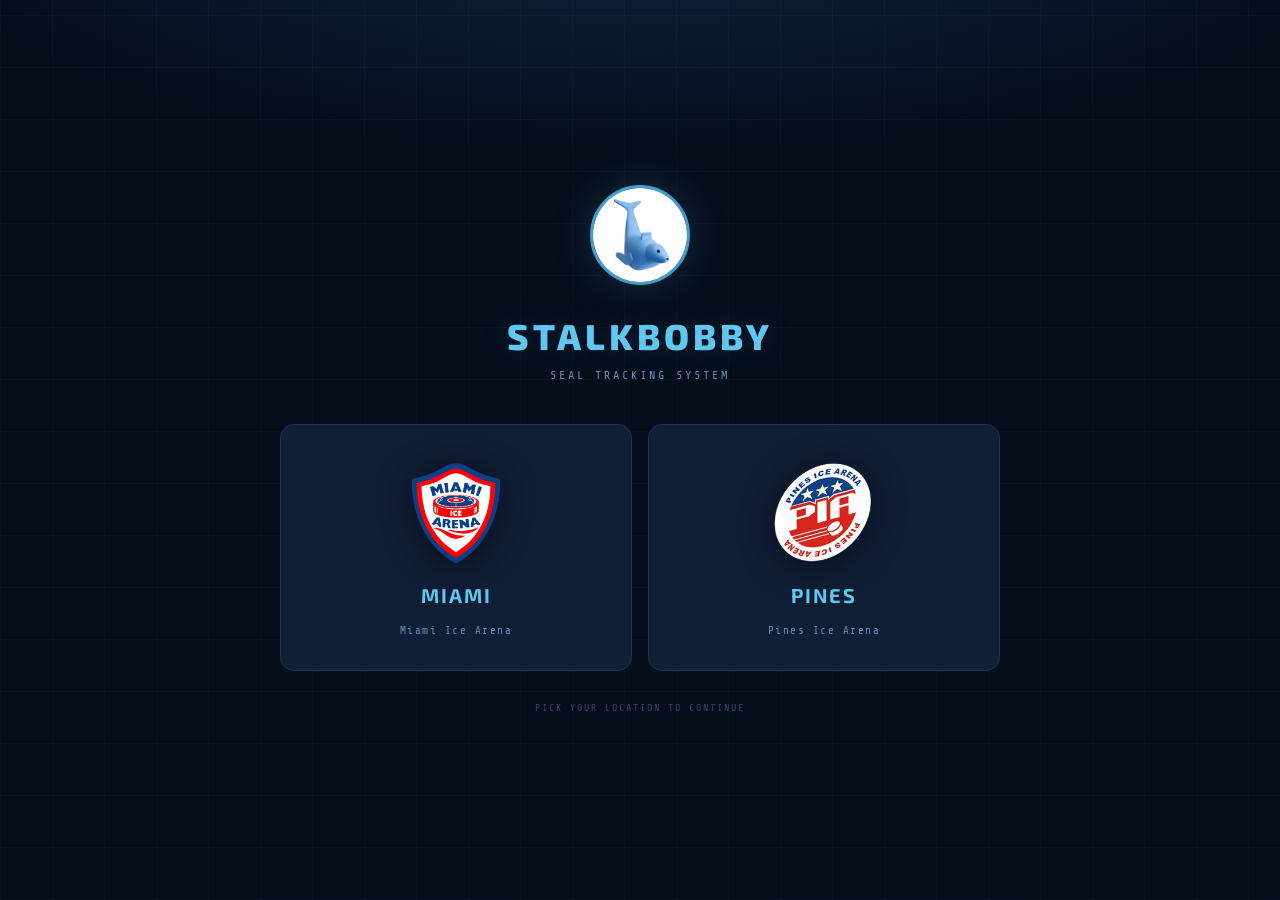
<file: index.html>
<!DOCTYPE html>
<html lang="en">
<head>
  <meta charset="UTF-8" />
  <meta name="viewport" content="width=device-width, initial-scale=1.0" />
  <title>StalkBobby: Pick an Arena!</title>
  <link rel="icon" type="image/png" href="[data-uri]" />
  <link rel="preconnect" href="https://fonts.googleapis.com" />
  <link href="https://fonts.googleapis.com/css2?family=Rajdhani:wght@400;500;600;700&family=Share+Tech+Mono&family=Exo+2:wght@300;400;600;800&display=swap" rel="stylesheet" />
  <link rel="stylesheet" href="style.css" />
  <style>
    body { display: flex; flex-direction: column; align-items: center; justify-content: center; min-height: 100vh; padding: 20px; }
    .landing-wrap {
      max-width: 720px; width: 100%; text-align: center;
      position: relative; z-index: 10;
    }
    .landing-logo {
      width: 100px; height: 100px; border-radius: 50%;
      object-fit: cover; border: 3px solid var(--ice-dim);
      box-shadow: 0 0 40px var(--ice-glow);
      margin-bottom: 20px;
    }
    .landing-title {
      font-family: var(--font-display); font-weight: 800;
      font-size: 36px; letter-spacing: 4px; color: var(--ice);
      text-shadow: 0 0 30px var(--ice-glow);
      margin-bottom: 6px;
    }
    .landing-sub {
      font-family: var(--font-mono); font-size: 12px; color: var(--text-dim);
      letter-spacing: 3px; margin-bottom: 40px;
    }
    .arena-grid {
      display: grid; grid-template-columns: 1fr 1fr; gap: 16px;
      margin-bottom: 30px;
    }
    .arena-card {
      background: var(--panel); border: 1px solid var(--border);
      border-radius: var(--radius-lg); padding: 32px 24px;
      cursor: pointer; text-decoration: none; color: inherit;
      transition: all 0.25s ease;
      display: flex; flex-direction: column; align-items: center; gap: 14px;
      position: relative; overflow: hidden;
    }
    .arena-card::before {
      content: ''; position: absolute; inset: 0;
      background: linear-gradient(135deg, var(--ice-glow), transparent);
      opacity: 0; transition: opacity 0.25s ease;
    }
    .arena-card:hover {
      border-color: var(--ice);
      transform: translateY(-4px);
      box-shadow: var(--shadow-lg), 0 0 30px var(--ice-glow);
    }
    .arena-card:hover::before { opacity: 1; }
    .arena-logo {
      width: 110px; height: 110px; object-fit: contain;
      position: relative; z-index: 1;
      filter: drop-shadow(0 4px 16px rgba(0,0,0,0.5));
      transition: transform 0.25s ease;
    }
    .arena-card:hover .arena-logo { transform: scale(1.05); }
    .arena-name {
      font-family: var(--font-display); font-weight: 700;
      font-size: 20px; letter-spacing: 2px; color: var(--ice);
      position: relative; z-index: 1;
    }
    .arena-tag {
      font-family: var(--font-mono); font-size: 11px;
      color: var(--text-dim); letter-spacing: 1.5px;
      position: relative; z-index: 1;
    }
    .footer-note {
      font-family: var(--font-mono); font-size: 10px;
      color: var(--text-muted); letter-spacing: 2px;
    }
    @media (max-width: 480px) {
      .landing-title { font-size: 26px; letter-spacing: 3px; }
      .arena-grid { grid-template-columns: 1fr; }
      .arena-card { padding: 24px 20px; }
      .arena-logo { width: 90px; height: 90px; }
    }
  </style>
</head>
<body>
  <div class="landing-wrap">
    <img class="landing-logo" id="bobbyLogo" alt="Bobby the Seal" />
    <div class="landing-title">STALKBOBBY</div>
    <div class="landing-sub">SEAL TRACKING SYSTEM</div>

    <div class="arena-grid">
      <a href="./miami/" class="arena-card">
        <img class="arena-logo" id="miamiLogo" alt="Miami Ice Arena" />
        <div class="arena-name">MIAMI</div>
        <div class="arena-tag">Miami Ice Arena</div>
      </a>
      <a href="./pines/" class="arena-card">
        <img class="arena-logo" id="pinesLogo" alt="Pines Ice Arena" />
        <div class="arena-name">PINES</div>
        <div class="arena-tag">Pines Ice Arena</div>
      </a>
    </div>

    <div class="footer-note">PICK YOUR LOCATION TO CONTINUE</div>
  </div>

  <script>
    document.getElementById('bobbyLogo').src = '[data-uri]';
    document.getElementById('miamiLogo').src = '[data-uri]';
    document.getElementById('pinesLogo').src = '[data-uri]';
  </script>
</body>
</html>
</file>
<file: style.css>
/* ===== RESET ===== */
*, *::before, *::after { box-sizing: border-box; margin: 0; padding: 0; }

:root {
  /* === DARK MODE (default) === */
  --bg:         #060e1c;
  --bg2:        #0b1628;
  --bg3:        #0f1e38;
  --panel:      #101e36;
  --panel2:     #142440;
  --border:     #1e3558;
  --border-hi:  #2e5280;

  --ice:        #60c8f0;
  --ice-dim:    #3aa0d0;
  --ice-glow:   rgba(96,200,240,0.15);
  --ice-light:  rgba(96,200,240,0.08);

  --gold:       #f0c040;
  --gold-dim:   #c89820;
  --gold-bg:    rgba(240,192,64,0.12);

  --green:      #00f090;
  --green-dim:  #00c070;
  --green-bg:   rgba(0,240,144,0.10);

  --red:        #ff3355;
  --red-dim:    #cc1133;
  --red-bg:     rgba(255,51,85,0.12);

  --orange:     #ff8c00;
  --orange-bg:  rgba(255,140,0,0.12);

  --yellow:     #ffd060;
  --yellow-bg:  rgba(255,208,96,0.12);

  --text:       #d8eeff;
  --text-dim:   #6090b8;
  --text-muted: #304868;

  --shadow:     0 2px 12px rgba(0,0,0,0.4);
  --shadow-lg:  0 8px 32px rgba(0,0,0,0.5);

  --font-display: 'Exo 2', sans-serif;
  --font-mono:    'Share Tech Mono', monospace;
  --font-ui:      'Rajdhani', sans-serif;
  --radius:       8px;
  --radius-lg:    14px;
}

/* === LIGHT MODE === */
body.light-mode {
  --bg:         #e8f4fd;
  --bg2:        #f4faff;
  --bg3:        #ffffff;
  --panel:      #ffffff;
  --panel2:     #f0f8ff;
  --border:     #b8d8f0;
  --border-hi:  #70b0d8;

  --ice:        #1a7abf;
  --ice-dim:    #2090d8;
  --ice-glow:   rgba(26,122,191,0.12);
  --ice-light:  rgba(26,122,191,0.07);

  --gold:       #b87800;
  --gold-dim:   #9a6000;
  --gold-bg:    rgba(184,120,0,0.10);

  --green:      #12a050;
  --green-dim:  #0d8040;
  --green-bg:   rgba(18,160,80,0.10);

  --red:        #d01030;
  --red-dim:    #a80020;
  --red-bg:     rgba(208,16,48,0.10);

  --orange:     #d06000;
  --orange-bg:  rgba(208,96,0,0.10);

  --yellow:     #b07800;
  --yellow-bg:  rgba(176,120,0,0.10);

  --text:       #0c2840;
  --text-dim:   #3870a0;
  --text-muted: #80a8c8;

  --shadow:     0 1px 6px rgba(0,60,120,0.08), 0 4px 16px rgba(0,60,120,0.06);
  --shadow-lg:  0 4px 24px rgba(0,60,120,0.14);
}

/* ===== BASE ===== */
html, body { min-height: 100%; background: var(--bg); color: var(--text); font-family: var(--font-ui); font-size: 15px; line-height: 1.4; transition: background 0.3s, color 0.3s; }

/* Ice rink grid */
body::before {
  content: ''; position: fixed; inset: 0; z-index: 0; pointer-events: none;
  background:
    repeating-linear-gradient(0deg,   rgba(96,200,240,0.04) 0, rgba(96,200,240,0.04) 1px, transparent 1px, transparent 52px),
    repeating-linear-gradient(90deg,  rgba(96,200,240,0.04) 0, rgba(96,200,240,0.04) 1px, transparent 1px, transparent 52px);
  transition: opacity 0.3s;
}
body.light-mode::before { opacity: 0.4; }

/* Top glow */
body::after {
  content: ''; position: fixed; top: 0; left: 0; right: 0; height: 300px; z-index: 0; pointer-events: none;
  background: radial-gradient(ellipse 80% 100% at 50% -20%, rgba(60,160,255,0.14) 0%, transparent 70%);
}
body.light-mode::after { opacity: 0; }

/* ===== HEADER ===== */
header {
  position: sticky; top: 0; z-index: 100;
  background: linear-gradient(135deg, #06111f 0%, #0d1e3a 100%);
  border-bottom: 1px solid var(--border);
  box-shadow: 0 2px 20px rgba(0,0,0,0.5);
}
body.light-mode header { background: linear-gradient(135deg, #0a3d6b 0%, #1565a8 100%); border-bottom-color: transparent; }

.header-inner {
  max-width: 960px; margin: 0 auto;
  display: flex; align-items: center; justify-content: space-between;
  padding: 10px 16px; gap: 12px;
}
.logo { display: flex; align-items: center; gap: 10px; flex-shrink: 0; }
.logo-bobby {
  width: 40px; height: 40px; border-radius: 50%;
  object-fit: cover; border: 2px solid rgba(96,200,240,0.35);
  background: rgba(96,200,240,0.08); flex-shrink: 0;
}
.logo-text { display: flex; flex-direction: column; }
.logo-title {
  font-family: var(--font-display); font-weight: 800; font-size: 16px;
  color: var(--ice); letter-spacing: 2.5px; line-height: 1;
  text-shadow: 0 0 20px rgba(96,200,240,0.4);
}
.logo-sub { font-family: var(--font-mono); font-size: 10px; color: var(--text-dim); letter-spacing: 1.5px; margin-top: 1px; }

.header-right { display: flex; align-items: center; gap: 10px; flex-wrap: wrap; justify-content: flex-end; }
.clock { font-family: var(--font-mono); font-size: 18px; color: var(--ice); letter-spacing: 1px; white-space: nowrap; text-shadow: 0 0 12px rgba(96,200,240,0.3); }
.active-count-badge {
  display: flex; flex-direction: column; align-items: center;
  background: var(--green-bg); border: 1px solid var(--green-dim);
  border-radius: var(--radius); padding: 3px 10px;
}
.active-count-badge span:first-child { font-family: var(--font-display); font-weight: 800; font-size: 20px; color: var(--green); line-height: 1; text-shadow: 0 0 10px rgba(0,240,144,0.4); }
.active-count-badge span:last-child { font-size: 9px; color: var(--text-dim); letter-spacing: 2px; }

.header-controls { display: flex; align-items: center; gap: 8px; }
.btn-lock {
  font-family: var(--font-ui); font-weight: 600; font-size: 11px; letter-spacing: 1px;
  color: var(--text-dim); background: var(--panel); border: 1px solid var(--border);
  border-radius: var(--radius); padding: 6px 12px; cursor: pointer;
  transition: color 0.2s, border-color 0.2s, background 0.2s;
  -webkit-tap-highlight-color: transparent;
}
.btn-lock:hover { color: var(--red); border-color: var(--red-dim); }

/* Light mode toggle */
.btn-theme {
  font-size: 16px; background: none; border: none; cursor: pointer; padding: 4px 6px;
  border-radius: var(--radius); transition: background 0.2s;
  -webkit-tap-highlight-color: transparent; line-height: 1;
}
.btn-theme:hover { background: var(--ice-light); }

/* ===== TAB NAV ===== */
.tab-nav {
  background: var(--panel); border-bottom: 1px solid var(--border);
  display: flex; overflow-x: auto; scrollbar-width: none;
  position: sticky; top: 62px; z-index: 90;
  box-shadow: 0 2px 12px rgba(0,0,0,0.3);
}
.tab-nav::-webkit-scrollbar { display: none; }
.tab-btn {
  font-family: var(--font-ui); font-size: 13px; font-weight: 600; letter-spacing: 1.5px;
  color: var(--text-dim); background: none; border: none; cursor: pointer;
  padding: 13px 18px; white-space: nowrap;
  border-bottom: 3px solid transparent; margin-bottom: -1px;
  transition: color 0.2s, border-color 0.2s;
  -webkit-tap-highlight-color: transparent;
}
.tab-btn:hover { color: var(--ice); }
.tab-btn.active { color: var(--ice); border-bottom-color: var(--ice); text-shadow: 0 0 10px rgba(96,200,240,0.3); }

/* ===== LAYOUT ===== */
.tab-content { display: none; padding: 16px; max-width: 960px; margin: 0 auto; position: relative; z-index: 1; animation: fadeIn 0.18s ease; }
.tab-content.active { display: block; }
@keyframes fadeIn { from { opacity: 0; transform: translateY(5px); } to { opacity: 1; transform: none; } }

/* ===== CARDS ===== */
.search-section, .grid-section {
  background: var(--panel); border: 1px solid var(--border);
  border-radius: var(--radius-lg); padding: 16px;
  margin-bottom: 14px; box-shadow: var(--shadow);
}
.section-header { display: flex; align-items: center; justify-content: space-between; margin-bottom: 14px; flex-wrap: wrap; gap: 8px; }
.section-title { font-family: var(--font-mono); font-size: 11px; color: var(--ice-dim); letter-spacing: 2.5px; }
.search-label { font-family: var(--font-mono); font-size: 10px; color: var(--text-muted); letter-spacing: 2px; margin-bottom: 10px; }

/* ===== INPUTS ===== */
.search-row { display: flex; gap: 8px; }
.seal-input {
  flex: 1; background: var(--bg2); border: 1px solid var(--border); border-radius: var(--radius);
  color: var(--text); font-family: var(--font-mono); font-size: 16px;
  padding: 11px 14px; outline: none; min-width: 0;
  transition: border-color 0.2s, box-shadow 0.2s; -webkit-appearance: none;
}
.seal-input:focus { border-color: var(--ice-dim); box-shadow: 0 0 0 3px var(--ice-glow); }
.seal-input.small { flex: 0 0 120px; }
.seal-input::placeholder { color: var(--text-muted); }
.search-extras { display: flex; gap: 8px; margin-top: 8px; }
.extra-input {
  flex: 1; background: var(--bg2); border: 1px solid var(--border); border-radius: var(--radius);
  color: var(--text); font-family: var(--font-ui); font-size: 14px;
  padding: 9px 12px; outline: none; min-width: 0;
  transition: border-color 0.2s; -webkit-appearance: none;
}
.extra-input:focus { border-color: var(--border-hi); }
.extra-input::placeholder { color: var(--text-muted); }
.search-feedback { margin-top: 8px; min-height: 18px; font-family: var(--font-mono); font-size: 12px; }
.search-feedback.success { color: var(--green); }
.search-feedback.error   { color: var(--red); }
.search-feedback.info    { color: var(--ice-dim); }

/* ===== BUTTONS ===== */
.btn-activate {
  font-family: var(--font-ui); font-weight: 700; font-size: 13px; letter-spacing: 1.5px;
  color: #000; background: linear-gradient(135deg, var(--ice), var(--ice-dim));
  border: none; border-radius: var(--radius); padding: 11px 18px; cursor: pointer;
  white-space: nowrap; box-shadow: 0 0 16px rgba(96,200,240,0.25);
  transition: opacity 0.15s, transform 0.1s, box-shadow 0.2s;
  -webkit-tap-highlight-color: transparent;
}
.btn-activate:hover { opacity: 0.9; transform: translateY(-1px); box-shadow: 0 0 24px rgba(96,200,240,0.4); }
.btn-activate:active { transform: none; }
.btn-activate:disabled { opacity: 0.4; cursor: not-allowed; transform: none; }
.btn-activate.btn-returning {
  background: linear-gradient(135deg, var(--green), var(--green-dim));
  box-shadow: 0 0 16px rgba(0,240,144,0.25); color: #000;
}

.btn-refresh {
  font-family: var(--font-ui); font-weight: 600; font-size: 12px; letter-spacing: 1px;
  color: var(--ice-dim); background: var(--ice-light); border: 1px solid var(--border-hi);
  border-radius: var(--radius); padding: 9px 14px; cursor: pointer;
  transition: background 0.2s, color 0.2s; -webkit-tap-highlight-color: transparent;
}
.btn-refresh:hover { color: var(--ice); background: rgba(96,200,240,0.14); }
.btn-refresh.small { padding: 6px 10px; font-size: 11px; }
.btn-refresh.spinning { animation: spin 0.7s linear infinite; display: inline-block; }
@keyframes spin { to { transform: rotate(360deg); } }

.btn-return {
  font-family: var(--font-ui); font-weight: 700; font-size: 12px; letter-spacing: 1px;
  color: #000; background: var(--green);
  border: none; border-radius: var(--radius); padding: 8px 14px; cursor: pointer;
  box-shadow: 0 0 10px rgba(0,240,144,0.2); white-space: nowrap;
  transition: opacity 0.15s, transform 0.1s; -webkit-tap-highlight-color: transparent;
}
.btn-return:hover { opacity: 0.85; transform: translateY(-1px); }
.btn-return:active { transform: none; }

.btn-extend {
  font-family: var(--font-ui); font-weight: 700; font-size: 12px; letter-spacing: 1px;
  color: #000; background: var(--gold);
  border: none; border-radius: var(--radius); padding: 8px 14px; cursor: pointer;
  box-shadow: 0 0 10px rgba(240,192,64,0.2); white-space: nowrap;
  transition: opacity 0.15s, transform 0.1s; -webkit-tap-highlight-color: transparent;
}
.btn-extend:hover { opacity: 0.85; transform: translateY(-1px); }
.btn-extend:active { transform: none; }

/* ===== LEGEND ===== */
.legend { display: flex; align-items: center; gap: 8px; font-size: 12px; color: var(--text-dim); flex-wrap: wrap; }
.legend-dot { width: 8px; height: 8px; border-radius: 50%; display: inline-block; flex-shrink: 0; }
.legend-dot.available { background: var(--border-hi); }
.legend-dot.active-leg { background: var(--green); box-shadow: 0 0 5px rgba(0,240,144,0.5); }
.legend-dot.expired { background: var(--red); box-shadow: 0 0 5px rgba(255,51,85,0.5); }

/* ===== SEAL GRID ===== */
.seal-grid { display: grid; grid-template-columns: repeat(auto-fill, minmax(72px, 1fr)); gap: 7px; }

.seal-tile {
  aspect-ratio: 1; display: flex; flex-direction: column;
  align-items: center; justify-content: center; gap: 2px;
  background: var(--bg2); border: 1px solid var(--border);
  border-radius: var(--radius); cursor: pointer;
  transition: border-color 0.15s, transform 0.12s, background 0.15s, box-shadow 0.2s;
  user-select: none; -webkit-tap-highlight-color: transparent; position: relative; overflow: hidden;
}
.seal-tile:active { transform: scale(0.92); }
.seal-tile.state-available:hover { border-color: var(--border-hi); background: var(--ice-light); }

.seal-tile.state-active {
  border-color: var(--green-dim); background: var(--green-bg);
  box-shadow: 0 0 8px rgba(0,240,144,0.12);
}
.seal-tile.state-warning { border-color: var(--gold-dim); background: var(--gold-bg); }
.seal-tile.state-expired {
  border-color: var(--red-dim); background: var(--red-bg);
  animation: expiredPulse 1.8s ease-in-out infinite;
}
@keyframes expiredPulse { 0%,100% { box-shadow: none; } 50% { box-shadow: 0 0 14px rgba(255,51,85,0.35); } }
.seal-tile.highlighted {
  border-color: var(--ice) !important;
  box-shadow: 0 0 0 3px rgba(96,200,240,0.25), 0 0 16px rgba(96,200,240,0.2);
  transform: scale(1.06);
}

.tile-id { font-family: var(--font-mono); font-size: 17px; font-weight: bold; color: var(--text); line-height: 1; }
.tile-time { font-family: var(--font-mono); font-size: 10px; color: var(--text-dim); line-height: 1; }
.seal-tile.state-active .tile-id  { color: var(--green); text-shadow: 0 0 8px rgba(0,240,144,0.4); }
.seal-tile.state-expired .tile-id { color: var(--red); }
.seal-tile.state-warning .tile-id { color: var(--gold); }

/* ===== STATUS BAR ===== */
.status-bar {
  display: flex; align-items: center; justify-content: space-between;
  margin-top: 10px; font-family: var(--font-mono); font-size: 11px;
  color: var(--text-muted); padding: 0 2px; flex-wrap: wrap; gap: 6px;
}

/* ===== SKATEGUARD ===== */
.skateguard-header { display: flex; align-items: center; justify-content: space-between; margin-bottom: 12px; flex-wrap: wrap; gap: 8px; }
.skateguard-list { display: flex; flex-direction: column; gap: 8px; }

.sg-row {
  display: flex; align-items: center; gap: 14px;
  background: var(--panel); border: 1px solid var(--border);
  border-left: 4px solid var(--border);
  border-radius: var(--radius-lg); padding: 14px 16px;
  box-shadow: var(--shadow); animation: slideIn 0.2s ease;
}
@keyframes slideIn { from { opacity: 0; transform: translateX(-8px); } to { opacity: 1; transform: none; } }
.sg-row.sg-ok      { border-left-color: var(--green); }
.sg-row.sg-warn    { border-left-color: var(--gold);  background: rgba(240,192,64,0.05); }
.sg-row.sg-expired { border-left-color: var(--red);   background: var(--red-bg); animation: expiredPulse 1.8s ease-in-out infinite, slideIn 0.2s ease; }

.sg-id { font-family: var(--font-mono); font-size: 26px; font-weight: bold; min-width: 46px; text-align: center; flex-shrink: 0; }
.sg-row.sg-ok .sg-id      { color: var(--green); text-shadow: 0 0 10px rgba(0,240,144,0.3); }
.sg-row.sg-warn .sg-id    { color: var(--gold); }
.sg-row.sg-expired .sg-id { color: var(--red); }

.sg-info-group { display: flex; flex-wrap: wrap; gap: 12px; flex: 1; min-width: 0; }
.sg-info { min-width: 0; }
.sg-label { font-size: 9px; color: var(--text-muted); letter-spacing: 1.5px; margin-bottom: 2px; }
.sg-value { font-family: var(--font-mono); font-size: 13px; color: var(--text); }
.sg-notes .sg-value { font-size: 12px; color: var(--text-dim); }

.sg-right { display: flex; flex-direction: column; align-items: flex-end; gap: 8px; flex-shrink: 0; }
.sg-time-remaining { font-family: var(--font-display); font-weight: 800; font-size: 28px; line-height: 1; white-space: nowrap; }
.sg-row.sg-ok .sg-time-remaining      { color: var(--green); text-shadow: 0 0 12px rgba(0,240,144,0.3); }
.sg-row.sg-warn .sg-time-remaining    { color: var(--gold); }
.sg-row.sg-expired .sg-time-remaining { color: var(--red); text-shadow: 0 0 12px rgba(255,51,85,0.4); }
.sg-actions { display: flex; gap: 6px; }

.sg-empty { text-align: center; padding: 50px 20px; font-family: var(--font-mono); font-size: 13px; color: var(--text-muted); display: flex; flex-direction: column; align-items: center; gap: 12px; }

/* ===== PARTY ===== */
.party-note { font-family: var(--font-mono); font-size: 11px; color: var(--gold); letter-spacing: 1px; }
.party-list { display: flex; flex-direction: column; gap: 8px; }
.party-row {
  display: flex; align-items: center; gap: 10px; flex-wrap: wrap;
  background: var(--panel); border: 1px solid var(--border);
  border-left: 4px solid var(--gold);
  border-radius: var(--radius-lg); padding: 12px 16px;
  box-shadow: var(--shadow);
}
.party-id { font-family: var(--font-mono); font-size: 22px; font-weight: bold; color: var(--gold); flex-shrink: 0; min-width: 44px; text-shadow: 0 0 8px rgba(240,192,64,0.3); }
.party-room-badge {
  background: var(--gold-bg); border: 1px solid var(--gold-dim);
  border-radius: var(--radius); padding: 4px 10px;
  font-family: var(--font-mono); font-size: 13px; color: var(--gold); flex-shrink: 0;
}
.party-empty { text-align: center; padding: 30px; font-family: var(--font-mono); font-size: 13px; color: var(--text-muted); }

/* ===== LOCK SCREEN ===== */
.lock-screen { display: flex; align-items: center; justify-content: center; min-height: 320px; padding: 20px; }
.lock-card {
  background: var(--panel); border: 1px solid var(--border);
  border-radius: var(--radius-lg); padding: 32px 28px;
  text-align: center; max-width: 340px; width: 100%;
  box-shadow: var(--shadow-lg);
}
.lock-icon { font-size: 36px; margin-bottom: 12px; }
.lock-title { font-family: var(--font-mono); font-size: 12px; letter-spacing: 2px; color: var(--ice); margin-bottom: 8px; }
.lock-sub { font-size: 13px; color: var(--text-dim); margin-bottom: 18px; line-height: 1.5; }
.lock-input {
  width: 100%; background: var(--bg2); border: 1px solid var(--border); border-radius: var(--radius);
  color: var(--text); font-family: var(--font-mono); font-size: 16px;
  padding: 12px; margin-bottom: 6px; outline: none; text-align: center;
  transition: border-color 0.2s, box-shadow 0.2s; -webkit-appearance: none;
}
.lock-input:focus { border-color: var(--ice-dim); box-shadow: 0 0 0 3px var(--ice-glow); }
.lock-error { font-family: var(--font-mono); font-size: 12px; color: var(--red); min-height: 18px; margin-bottom: 10px; }
.lock-submit { width: 100%; padding: 13px; font-size: 14px; }

/* ===== MODAL ===== */
.modal-overlay {
  display: none; position: fixed; inset: 0; z-index: 200;
  background: rgba(4,10,24,0.75); backdrop-filter: blur(6px);
  align-items: center; justify-content: center; padding: 16px;
}
.modal-overlay.open { display: flex; }
.modal {
  background: var(--panel2); border: 1px solid var(--border-hi);
  border-radius: var(--radius-lg); padding: 24px; width: 100%; max-width: 400px;
  box-shadow: var(--shadow-lg), 0 0 40px rgba(96,200,240,0.08);
  animation: modalIn 0.18s ease;
}
@keyframes modalIn { from { opacity: 0; transform: scale(0.95) translateY(-8px); } to { opacity: 1; transform: none; } }
.modal-title { font-family: var(--font-mono); font-size: 11px; letter-spacing: 2px; color: var(--ice-dim); margin-bottom: 14px; }
.modal-body { margin-bottom: 18px; }
.modal-seal-id { font-family: var(--font-display); font-weight: 800; font-size: 52px; color: var(--ice); line-height: 1; margin-bottom: 10px; text-shadow: 0 0 20px rgba(96,200,240,0.3); }
.modal-meta { font-family: var(--font-ui); font-size: 14px; color: var(--text-dim); line-height: 1.9; }
.modal-meta strong { color: var(--text); }
.modal-actions { display: flex; gap: 8px; flex-wrap: wrap; }
.modal-actions button { flex: 1; min-width: 90px; }
.btn-modal-cancel {
  font-family: var(--font-ui); font-weight: 600; font-size: 13px; letter-spacing: 1px;
  color: var(--text-dim); background: var(--bg2); border: 1px solid var(--border);
  border-radius: var(--radius); padding: 9px 14px; cursor: pointer; flex: 0 0 auto !important;
  transition: color 0.2s, border-color 0.2s; -webkit-tap-highlight-color: transparent;
}
.btn-modal-cancel:hover { color: var(--text); border-color: var(--border-hi); }
.modal-extend-input {
  width: 100%; background: var(--bg2); border: 1px solid var(--border); border-radius: var(--radius);
  color: var(--text); font-family: var(--font-mono); font-size: 16px;
  padding: 10px 14px; margin-top: 14px; outline: none;
  transition: border-color 0.2s; -webkit-appearance: none;
}
.modal-extend-input:focus { border-color: var(--ice-dim); }

/* ===== TOAST ===== */
.toast-container { position: fixed; bottom: 20px; right: 16px; z-index: 300; display: flex; flex-direction: column; gap: 6px; pointer-events: none; max-width: calc(100vw - 32px); }
.toast {
  font-family: var(--font-ui); font-size: 14px; font-weight: 600;
  padding: 11px 18px; border-radius: var(--radius);
  border: 1px solid; animation: toastIn 0.25s ease; pointer-events: auto;
}
@keyframes toastIn { from { opacity: 0; transform: translateX(16px); } to { opacity: 1; transform: none; } }
.toast.success { background: var(--green-bg);  border-color: var(--green-dim); color: var(--green); }
.toast.error   { background: var(--red-bg);    border-color: var(--red-dim);   color: var(--red); }
.toast.info    { background: var(--ice-light);  border-color: var(--border-hi); color: var(--ice); }
.toast.fadeOut { animation: toastOut 0.25s ease forwards; }
@keyframes toastOut { to { opacity: 0; transform: translateX(16px); } }

/* ===== MOBILE ===== */
@media (max-width: 480px) {
  .header-inner { padding: 8px 12px; }
  .logo-bobby { width: 34px; height: 34px; }
  .logo-title { font-size: 14px; letter-spacing: 1.5px; }
  .clock { font-size: 15px; }
  .active-count-badge span:first-child { font-size: 17px; }
  .tab-btn { padding: 11px 12px; font-size: 11px; }
  .tab-content { padding: 12px 10px; }
  .search-section, .grid-section { padding: 12px; border-radius: var(--radius); }
  .search-row { flex-direction: column; }
  .btn-activate { width: 100%; padding: 13px; font-size: 14px; }
  .search-extras { flex-direction: column; }
  .seal-grid { grid-template-columns: repeat(auto-fill, minmax(62px, 1fr)); gap: 6px; }
  .tile-id { font-size: 15px; }
  .sg-row { flex-wrap: wrap; gap: 10px; padding: 12px; }
  .sg-id { font-size: 28px; min-width: auto; }
  .sg-info-group { width: 100%; order: 2; }
  .sg-right { flex-direction: row; align-items: center; width: 100%; justify-content: space-between; order: 3; }
  .sg-time-remaining { font-size: 24px; }
  .party-row { gap: 8px; }
  .party-id { font-size: 20px; }
  .modal { padding: 20px 16px; }
  .modal-seal-id { font-size: 40px; }
  .modal-actions { flex-direction: column; }
  .btn-modal-cancel { flex: 1 !important; }
  .toast-container { bottom: 16px; right: 10px; left: 10px; }
}
@media (max-width: 360px) {
  .seal-grid { grid-template-columns: repeat(auto-fill, minmax(54px, 1fr)); }
  .logo-sub { display: none; }
}

/* ============================================================
   NEW: Party seal grid style (orange instead of blue)
   ============================================================ */
.seal-tile.party-type {
  background: rgba(255,140,0,0.10);
  border-color: rgba(255,140,0,0.5);
}
.seal-tile.party-type.state-available .tile-id { color: var(--orange); }
.seal-tile.party-type.state-available:hover { background: rgba(255,140,0,0.18); border-color: var(--orange); }

.seal-tile.state-party-active {
  border-color: var(--orange); background: rgba(255,140,0,0.18);
  box-shadow: 0 0 12px rgba(255,140,0,0.3);
}
.seal-tile.state-party-active .tile-id { color: var(--orange); text-shadow: 0 0 8px rgba(255,140,0,0.4); }

/* Legend party dot */
.legend-dot.party { background: var(--orange); box-shadow: 0 0 5px rgba(255,140,0,0.5); }

/* ============================================================
   NEW: Skateguard row party tag + party variant
   ============================================================ */
.sg-id { position: relative; }
.sg-party-tag {
  font-family: var(--font-mono); font-size: 8px; letter-spacing: 1px;
  color: var(--orange); margin-top: 2px;
  text-shadow: 0 0 6px rgba(255,140,0,0.4);
}
.sg-row.sg-party { border-left-color: var(--orange); }
.sg-row.sg-party .sg-id { color: var(--orange); text-shadow: 0 0 8px rgba(255,140,0,0.3); }
.sg-row.sg-party .sg-time-remaining { color: var(--orange); }

/* ============================================================
   NEW: History tab
   ============================================================ */
.history-header { display: flex; align-items: center; justify-content: space-between; margin-bottom: 14px; gap: 10px; flex-wrap: wrap; }
.history-controls { display: flex; gap: 8px; align-items: center; }
.history-controls .extra-input { width: 180px; flex: 0 0 auto; }
.history-list { display: flex; flex-direction: column; gap: 5px; }

.history-row {
  display: flex; align-items: center; gap: 12px;
  background: var(--panel); border: 1px solid var(--border);
  border-left: 3px solid var(--border);
  border-radius: var(--radius); padding: 10px 14px;
  transition: background 0.2s;
}
.history-row.h-rent    { border-left-color: var(--green); }
.history-row.h-return  { border-left-color: var(--ice-dim); }
.history-row.h-extend  { border-left-color: var(--gold); }
.history-row.h-reduce  { border-left-color: var(--red); }
.history-row.h-party   { border-left-color: var(--orange); }

.h-icon {
  font-size: 18px; width: 28px; text-align: center;
  flex-shrink: 0; color: var(--text-dim);
}
.h-rent .h-icon    { color: var(--green); }
.h-return .h-icon  { color: var(--ice); }
.h-extend .h-icon  { color: var(--gold); }
.h-reduce .h-icon  { color: var(--red); }
.h-party .h-icon   { color: var(--orange); }

.h-main { flex: 1; min-width: 0; }
.h-line1 { display: flex; align-items: baseline; gap: 8px; flex-wrap: wrap; }
.h-seal { font-family: var(--font-mono); font-size: 16px; font-weight: bold; color: var(--text); }
.h-label { font-size: 13px; color: var(--text-dim); }
.h-notes { font-size: 11px; color: var(--text-muted); margin-top: 2px; }
.h-time { font-family: var(--font-mono); font-size: 13px; color: var(--text-dim); flex-shrink: 0; }
.history-empty { text-align: center; padding: 40px; color: var(--text-muted); font-family: var(--font-mono); font-size: 13px; }

/* ============================================================
   NEW: Chat tab
   ============================================================ */
.chat-header {
  display: flex; align-items: center; justify-content: space-between;
  margin-bottom: 12px; gap: 12px; flex-wrap: wrap;
  background: var(--panel); border: 1px solid var(--border);
  border-radius: var(--radius-lg); padding: 12px 16px;
}
.chat-name-label { font-size: 11px; color: var(--text-dim); margin-top: 4px; }
.chat-name-label strong { color: var(--ice); }
.chat-name-change {
  background: none; border: none; color: var(--text-muted); cursor: pointer;
  font-size: 10px; text-decoration: underline; padding: 0 4px;
}
.chat-name-change:hover { color: var(--ice); }

.chat-status { display: flex; align-items: center; gap: 6px; font-size: 12px; color: var(--text-dim); }
.chat-status-dot {
  width: 8px; height: 8px; border-radius: 50%; background: var(--text-muted);
  transition: background 0.3s, box-shadow 0.3s;
}
.chat-status-dot.online { background: var(--green); box-shadow: 0 0 6px var(--green); }
.chat-status-dot.offline { background: var(--red); }

#chatUI { display: flex !important; flex-direction: column; height: calc(100vh - 220px); min-height: 400px; }

.chat-messages {
  flex: 1; overflow-y: auto;
  background: var(--panel); border: 1px solid var(--border);
  border-radius: var(--radius-lg); padding: 14px;
  display: flex; flex-direction: column; gap: 10px;
  margin-bottom: 10px;
}
.chat-empty { text-align: center; padding: 40px; color: var(--text-muted); font-family: var(--font-mono); }

.chat-msg {
  max-width: 75%; padding: 8px 12px;
  border-radius: var(--radius); font-size: 14px;
  word-wrap: break-word;
}
.chat-msg-other {
  align-self: flex-start;
  background: var(--bg2); border: 1px solid var(--border);
}
.chat-msg-own {
  align-self: flex-end;
  background: linear-gradient(135deg, var(--ice-dim), var(--ice));
  color: #000;
}
.chat-msg-own.chat-msg-staff {
  background: linear-gradient(135deg, var(--gold-dim), var(--gold));
}
.chat-msg-other.chat-msg-staff {
  border-color: var(--gold-dim);
  background: var(--gold-bg);
}
.chat-msg-head {
  display: flex; justify-content: space-between; gap: 10px; align-items: baseline;
  margin-bottom: 3px;
}
.chat-msg-name { font-size: 11px; font-weight: 600; opacity: 0.85; }
.chat-msg-own .chat-msg-name { color: rgba(0,0,0,0.7); }
.chat-msg-time { font-size: 10px; opacity: 0.6; font-family: var(--font-mono); }
.chat-msg-text { line-height: 1.4; }
.chat-staff-tag {
  display: inline-block; font-size: 8px; padding: 1px 4px;
  background: var(--gold); color: #000; border-radius: 3px;
  letter-spacing: 1px; margin-left: 3px;
}
.chat-msg-own .chat-staff-tag { background: rgba(0,0,0,0.4); color: #fff; }

.chat-input-row { display: flex; gap: 8px; }
.chat-input-row .seal-input { flex: 1; font-family: var(--font-ui); font-size: 14px; }

/* Chat badge on tab */
.chat-badge {
  display: inline-block; background: var(--red); color: #fff;
  font-size: 10px; font-weight: bold; padding: 2px 6px;
  border-radius: 10px; margin-left: 4px; min-width: 18px; text-align: center;
  box-shadow: 0 0 8px rgba(255,51,85,0.5);
  animation: badgePulse 2s ease-in-out infinite;
}
@keyframes badgePulse {
  0%, 100% { transform: scale(1); }
  50% { transform: scale(1.1); }
}

/* ============================================================
   NEW: Modal extension log
   ============================================================ */
.modal-ext-log {
  margin-top: 14px; padding: 10px 12px;
  background: var(--bg2); border: 1px solid var(--border);
  border-radius: var(--radius);
}
.modal-ext-title {
  font-family: var(--font-mono); font-size: 10px;
  color: var(--text-muted); letter-spacing: 1.5px; margin-bottom: 6px;
}
.modal-ext-row {
  display: flex; justify-content: space-between;
  font-family: var(--font-mono); font-size: 12px;
  color: var(--text-dim); padding: 3px 0;
}
.modal-ext-row .pos { color: var(--green); font-weight: bold; }
.modal-ext-row .neg { color: var(--red); font-weight: bold; }

/* ============================================================
   MOBILE adjustments for new tabs
   ============================================================ */
@media (max-width: 480px) {
  .history-controls { width: 100%; flex-direction: column; gap: 6px; }
  .history-controls .extra-input { width: 100%; }
  .history-row { padding: 8px 12px; gap: 8px; }
  .h-icon { font-size: 16px; width: 22px; }

  #chatUI { height: calc(100vh - 240px); min-height: 320px; }
  .chat-header { padding: 10px 12px; }
  .chat-msg { max-width: 85%; font-size: 13px; }

  /* Bigger chat input + smaller send button on mobile */
  .chat-input-row { gap: 6px; }
  .chat-input-row .seal-input {
    font-size: 16px; padding: 14px 14px;
  }
  .chat-input-row .btn-activate {
    padding: 10px 14px; font-size: 12px;
    letter-spacing: 1px; flex: 0 0 auto;
    width: auto; min-width: 0;
  }

  .chat-badge { font-size: 9px; padding: 1px 5px; }
}

/* ============================================================
   NEW: History rental records (replaces simple event log)
   ============================================================ */
.history-record {
  background: var(--panel); border: 1px solid var(--border);
  border-left: 4px solid var(--green);
  border-radius: var(--radius-lg); padding: 14px 16px;
  margin-bottom: 8px; transition: background 0.2s;
}
.history-record.h-returned { border-left-color: var(--ice-dim); opacity: 0.85; }
.history-record.h-active   { border-left-color: var(--green); }
.history-record.h-party-rec { border-left-color: var(--orange); }

.hr-head {
  display: flex; align-items: center; justify-content: space-between;
  margin-bottom: 10px;
}
.hr-id {
  font-family: var(--font-mono); font-size: 22px; font-weight: bold;
  color: var(--text); display: flex; align-items: center; gap: 8px;
}
.h-party-rec .hr-id { color: var(--orange); }
.hr-party-tag {
  font-size: 9px; padding: 2px 6px; background: var(--orange-bg);
  color: var(--orange); border: 1px solid var(--orange);
  border-radius: 4px; letter-spacing: 1px;
}
.hr-status {
  font-family: var(--font-mono); font-size: 10px; letter-spacing: 1.5px;
  padding: 3px 8px; border-radius: 4px;
}
.h-active .hr-status   { color: var(--green); background: var(--green-bg); border: 1px solid var(--green); }
.h-returned .hr-status { color: var(--ice-dim); background: var(--ice-light); border: 1px solid var(--ice-dim); }
.h-party-rec .hr-status { color: var(--orange); background: var(--orange-bg); border: 1px solid var(--orange); }

.hr-times {
  display: grid; grid-template-columns: repeat(auto-fit, minmax(110px, 1fr));
  gap: 10px; margin-bottom: 8px;
}
.hr-time-block { background: var(--bg2); border-radius: var(--radius); padding: 8px 12px; }
.hr-time-label { font-family: var(--font-mono); font-size: 9px; letter-spacing: 1.5px; color: var(--text-muted); margin-bottom: 3px; }
.hr-time-val { font-family: var(--font-mono); font-size: 14px; color: var(--text); }

.hr-extensions {
  margin-top: 8px; padding-top: 8px;
  border-top: 1px dashed var(--border);
  display: flex; align-items: center; gap: 8px; flex-wrap: wrap;
}
.hr-ext-label { font-family: var(--font-mono); font-size: 9px; letter-spacing: 1.5px; color: var(--text-muted); }
.hr-ext-chip {
  font-family: var(--font-mono); font-size: 11px; padding: 2px 8px;
  border-radius: 4px; border: 1px solid;
}
.hr-ext-chip.pos { background: var(--green-bg); border-color: var(--green-dim); color: var(--green); }
.hr-ext-chip.neg { background: var(--red-bg); border-color: var(--red-dim); color: var(--red); }
.hr-ext-total { font-family: var(--font-mono); font-size: 11px; color: var(--text-dim); margin-left: auto; font-weight: bold; }

.hr-notes {
  margin-top: 8px; padding: 6px 10px;
  background: var(--bg2); border-left: 2px solid var(--ice-dim);
  font-size: 12px; color: var(--text-dim); border-radius: 4px;
}

@media (max-width: 480px) {
  .history-record { padding: 12px; }
  .hr-id { font-size: 18px; }
  .hr-times { grid-template-columns: repeat(2, 1fr); gap: 6px; }
  .hr-time-block { padding: 6px 8px; }
  .hr-time-val { font-size: 13px; }
}

/* ============================================================
   Multi-arena: clickable logo to switch arenas
   ============================================================ */
.logo-link {
  display: inline-flex; text-decoration: none;
  transition: opacity 0.2s, transform 0.15s;
}
.logo-link:hover { opacity: 0.85; transform: scale(1.05); }

/* Undo button */
.btn-undo {
  font-family: var(--font-ui); font-weight: 600; font-size: 11px; letter-spacing: 1px;
  color: var(--gold); background: var(--gold-bg); border: 1px solid var(--gold-dim);
  border-radius: var(--radius); padding: 6px 12px; cursor: pointer; white-space: nowrap;
  align-items: center; gap: 6px;
  transition: color 0.2s, background 0.2s, border-color 0.2s;
  -webkit-tap-highlight-color: transparent;
}
.btn-undo:hover { color: var(--bg); background: var(--gold); border-color: var(--gold); }

.btn-redo {
  font-family: var(--font-ui); font-weight: 600; font-size: 11px; letter-spacing: 1px;
  color: var(--ice); background: var(--ice-light); border: 1px solid var(--ice-dim);
  border-radius: var(--radius); padding: 6px 12px; cursor: pointer; white-space: nowrap;
  align-items: center; gap: 6px;
  transition: color 0.2s, background 0.2s, border-color 0.2s;
  -webkit-tap-highlight-color: transparent;
}
.btn-redo:hover { color: var(--bg); background: var(--ice); border-color: var(--ice); }

/* Party room filter buttons */
.party-room-filter {
  display: flex; flex-wrap: wrap; gap: 6px;
  padding: 10px 12px; margin-bottom: 10px;
  background: var(--panel2); border: 1px solid var(--border);
  border-radius: var(--radius);
}
.room-filter-btn {
  font-family: var(--font-ui); font-weight: 600; font-size: 11px; letter-spacing: 1px;
  color: var(--text-dim); background: var(--bg2); border: 1px solid var(--border);
  border-radius: var(--radius); padding: 6px 12px; cursor: pointer; white-space: nowrap;
  transition: color 0.15s, background 0.15s, border-color 0.15s;
  -webkit-tap-highlight-color: transparent;
}
.room-filter-btn:hover { color: var(--orange); border-color: var(--orange); }
.room-filter-btn.active {
  color: #000; background: var(--orange); border-color: var(--orange);
  box-shadow: 0 0 10px rgba(255,140,0,0.25);
}

@media (max-width: 480px) {
  .btn-undo { font-size: 10px; padding: 5px 8px; }
  .btn-redo { font-size: 10px; padding: 5px 8px; }
  .party-room-filter { padding: 8px 10px; gap: 5px; }
  .room-filter-btn { font-size: 10px; padding: 5px 10px; }
}
</file>
